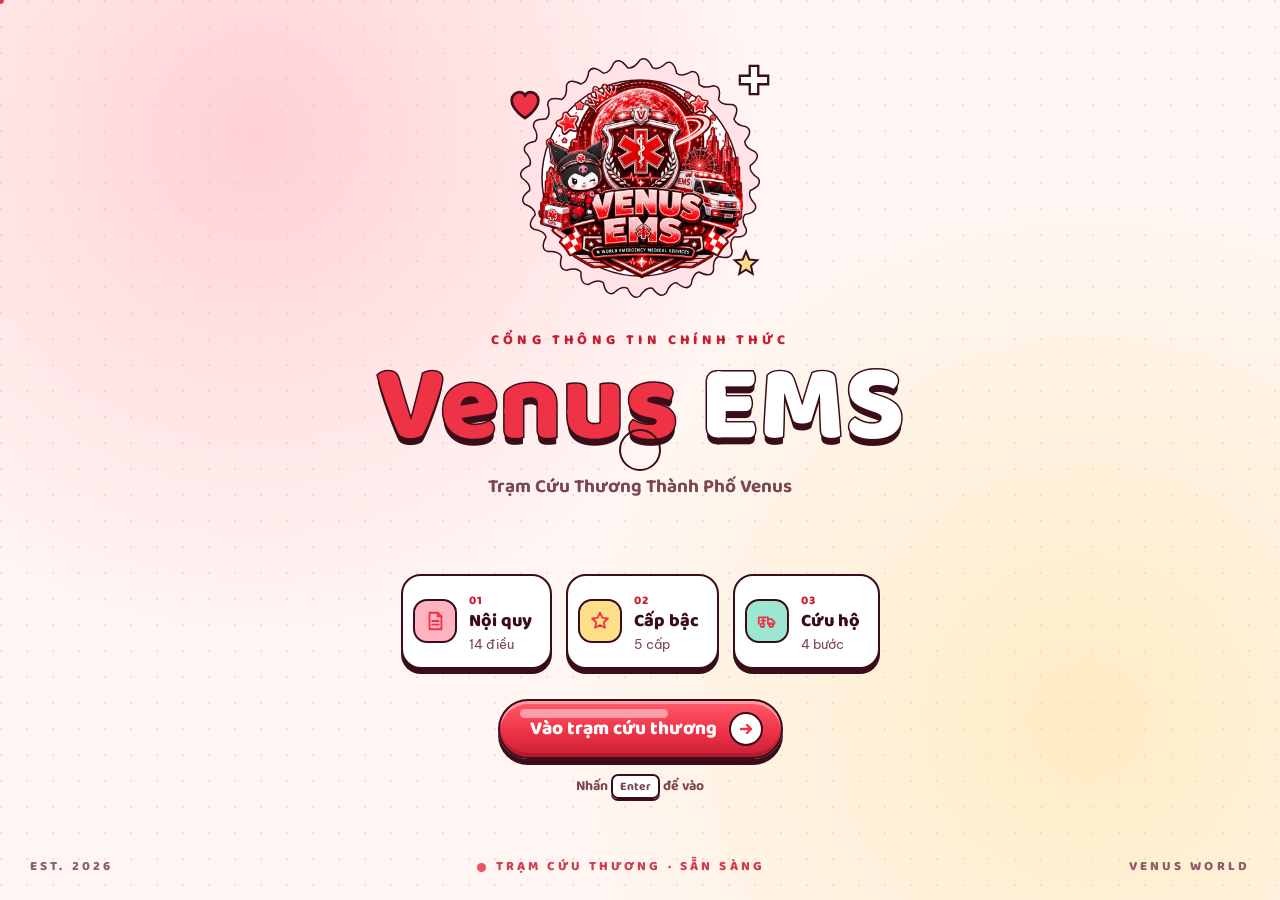
<file: index.html>
<!DOCTYPE html>
<html lang="vi">
<head>
<meta charset="utf-8">
<meta name="viewport" content="width=device-width, initial-scale=1">
<title>Venus EMS — World Emergency Medical Services</title>
<meta name="description" content="Cổng thông tin chính thức của Venus EMS — Trạm Cứu Thương Thành Phố Venus. Giới thiệu, cấp bậc, nội quy, quy trình cứu hộ và tuyển dụng.">
<meta name="theme-color" content="#ef3346">
<link rel="icon" type="image/png" href="favicon.png">
<meta property="og:type" content="website">
<meta property="og:title" content="Venus EMS — World Emergency Medical Services">
<meta property="og:description" content="Cổng thông tin chính thức của Trạm Cứu Thương Thành Phố Venus.">
<meta property="og:image" content="og.png">
<link rel="preconnect" href="https://fonts.googleapis.com">
<link rel="preconnect" href="https://fonts.gstatic.com" crossorigin>
<link href="https://fonts.googleapis.com/css2?family=Baloo+2:wght@500;600;700;800&family=Be+Vietnam+Pro:wght@400;500;600;700&display=swap" rel="stylesheet">
<link rel="stylesheet" href="style.css">
</head>
<body>

<div class="bgfx" id="bgfx"></div>
<div class="cur" id="cur"></div>
<div class="cring" id="cring"><svg viewBox="0 0 16 16" fill="none" stroke="currentColor" stroke-width="2.6" stroke-linecap="round" stroke-linejoin="round"><path d="M3 8h10M9 4l4 4-4 4"/></svg></div>

<!-- ================= CỔNG VÀO ================= -->
<div class="gate" id="gate">
  <div class="g-in">
    <div class="g-badge">
      <svg class="g-scal" id="gScal" viewBox="0 0 500 500"></svg>
      <span class="g-ring"></span><span class="g-ring r2"></span>
      <img src="logo.webp" alt="Venus EMS">
      <span class="g-float f1"><svg viewBox="0 0 24 24" fill="currentColor" stroke="#3b0d18" stroke-width="1.6"><path d="M12 21s-8-4.9-8-10.6C4 7.5 6.2 5.5 8.7 5.5c1.5 0 2.7.8 3.3 1.9.6-1.1 1.8-1.9 3.3-1.9 2.5 0 4.7 2 4.7 4.9C20 16.1 12 21 12 21z"/></svg></span>
      <span class="g-float f2"><svg viewBox="0 0 24 24" fill="currentColor" stroke="#3b0d18" stroke-width="1.6"><path d="M9 2h6v7h7v6h-7v7H9v-7H2V9h7z"/></svg></span>
      <span class="g-float f3"><svg viewBox="0 0 24 24" fill="currentColor" stroke="#3b0d18" stroke-width="1.6"><path d="M12 2l2.6 6.4L21 9l-5 4.4L17.4 20 12 16.6 6.6 20 8 13.4 3 9l6.4-.6z"/></svg></span>
    </div>
    <div class="g-k">Cổng thông tin chính thức</div>
    <h1 class="g-t">Venus <em>EMS</em></h1>
    <div class="g-s">Trạm Cứu Thương Thành Phố Venus</div>
    <svg class="g-ecg" viewBox="0 0 320 40"><path d="M0 20H110L120 20L128 6L138 34L148 2L158 30L164 20H320"/></svg>
    <div class="g-cards" id="gCards"></div>
    <button class="btn g-go" id="gGo" type="button"><span class="lbl">Vào trạm cứu thương</span><span class="ic"><svg viewBox="0 0 16 16" fill="none" stroke="currentColor" stroke-width="2.4" stroke-linecap="round" stroke-linejoin="round"><path d="M3 8h10M9 4l4 4-4 4"/></svg></span></button>
    <div class="g-hint">Nhấn <kbd>Enter</kbd> để vào</div>
  </div>
  <div class="g-foot"><span>Est. 2026</span><span class="c"><i></i>Trạm cứu thương · Sẵn sàng</span><span>Venus World</span></div>
</div>

<!-- ================= NAV ================= -->
<nav class="nav" id="nav">
  <div class="awning" id="awning"></div>
  <div class="nav-in">
    <div class="nside l" id="navL"></div>
    <a class="emblem" data-to="0" data-mag><div class="ring" id="emRing"></div><img src="logo.webp" alt="Venus EMS"></a>
    <div class="nside r" id="navR"></div>
  </div>
  <button class="sbtn" id="sOpen" type="button" data-mag><svg viewBox="0 0 20 20" fill="none" stroke="currentColor" stroke-width="2" stroke-linecap="round"><circle cx="8.5" cy="8.5" r="5.5"/><path d="M12.8 12.8L17 17"/></svg><span>Tra cứu</span><kbd>Ctrl K</kbd></button>
  <button class="mbtn" id="mOpen" type="button" aria-label="Mở menu"><i></i><i></i><i></i></button>
  <div class="prog"><i id="prog"></i></div>
</nav>

<div class="msheet" id="msheet"><div class="card ms-in" id="msList"></div></div>

<!-- ================= DECK ================= -->
<main class="deck" id="deck">

<!-- 01 TRANG CHỦ -->
<section class="slide" data-t="Trang chủ" data-id="trangchu">
  <div class="wrap">
    <div class="hero">
      <div>
        <span class="tag rv"><i><svg viewBox="0 0 16 16" fill="currentColor"><path d="M6 1h4v5h5v4h-5v5H6v-5H1V6h5z"/></svg></i>World Emergency Medical Services</span>
        <h1 class="rv chars" id="heroTitle">Venus<small>EMS</small></h1>
        <p class="lead rv" id="heroLead"></p>
        <div class="chips rv" id="heroChips"></div>
        <div class="cta rv">
          <a class="btn" data-to="tuyendung" data-mag><span class="lbl">Gia nhập EMS</span><span class="ic"><svg viewBox="0 0 16 16" fill="none" stroke="currentColor" stroke-width="2.4" stroke-linecap="round" stroke-linejoin="round"><path d="M3 8h10M9 4l4 4-4 4"/></svg></span></a>
          <a class="btn white" data-to="noiquy" data-mag><span class="lbl">Xem nội quy</span></a>
        </div>
        <div class="status rv"><i></i>Trạm cứu thương <b>đang trực</b> · Cổng thông tin chính thức</div>
      </div>
      <div class="badge rv" id="badge">
        <div class="lay" data-depth="-14"><div class="scal" id="scallop"></div></div>
        <span class="pulse"></span><span class="pulse"></span>
        <div class="lay" data-depth="22"><img class="logo" src="logo.webp" alt="Venus EMS"></div>
        <div class="lay" data-depth="40">
          <div class="float" style="width:46px;height:46px;left:2%;top:10%;animation-delay:-1s"><svg viewBox="0 0 24 24" fill="currentColor" stroke="#3b0d18" stroke-width="1.6"><path d="M12 21s-8-4.9-8-10.6C4 7.5 6.2 5.5 8.7 5.5c1.5 0 2.7.8 3.3 1.9.6-1.1 1.8-1.9 3.3-1.9 2.5 0 4.7 2 4.7 4.9C20 16.1 12 21 12 21z"/></svg></div>
          <div class="float" style="width:40px;height:40px;right:4%;top:6%;color:#fff;animation-delay:-2.5s"><svg viewBox="0 0 24 24" fill="currentColor" stroke="#3b0d18" stroke-width="1.6"><path d="M9 2h6v7h7v6h-7v7H9v-7H2V9h7z"/></svg></div>
          <div class="live">ĐANG TRỰC 24/7</div>
          <div class="sticker"><i><svg viewBox="0 0 24 24" fill="none" stroke="currentColor" stroke-width="2" stroke-linecap="round" stroke-linejoin="round"><path d="M3 15V8h10v7M13 10h4l3 3v2h-7"/><circle cx="7" cy="16.5" r="2"/><circle cx="16.5" cy="16.5" r="2"/></svg></i><div>Trạm Cứu Thương<small>Thành phố Venus</small></div></div>
        </div>
      </div>
    </div>
    <div class="strip" id="strip"></div>
    <div class="ticker rv"><div class="tr" id="ticker"></div></div>
  </div>
</section>

<!-- 02 GIỚI THIỆU -->
<section class="slide" data-t="Giới thiệu" data-id="gioithieu">
  <div class="wmk">ABOUT</div>
  <div class="wrap">
    <div class="phead">
      <div>
        <div class="pnum rv">02</div>
        <h2 class="rv split">Luôn có mặt khi <span class="hl">bạn cần</span></h2>
      </div>
      <div class="side rv"><p class="lead">Ba nhiệm vụ cốt lõi của lực lượng y tế khẩn cấp Venus World.</p><div class="meta"><span class="pill"><b>3</b> nhiệm vụ</span><span class="pill"><b>24/7</b> trực cứu hộ</span></div></div>
    </div>
    <div class="bento" id="bento"></div>
  </div>
</section>

<!-- 03 CẤP BẬC -->
<section class="slide" data-t="Cấp bậc" data-id="capbac">
  <div class="wmk">RANKS</div>
  <div class="wrap">
    <div class="phead">
      <div>
        <div class="pnum rv">03</div>
        <h2 class="rv split">Leo cấp <span class="hl">từng bước</span></h2>
      </div>
      <div class="side rv"><p class="lead">Thăng cấp dựa trên thời gian trực, số ca cứu hộ và đánh giá của Trưởng khoa.</p><div class="meta" id="rkMeta"></div></div>
    </div>
    <div class="rk">
      <div class="card rk-stage rv" id="rkStage"></div>
      <div class="rk-list rv" id="rkList"></div>
    </div>
    <div class="sec">
      <div class="eyebrow rv"><b>3</b>Tiêu chí thăng cấp</div>
      <div class="crit" id="crit"></div>
    </div>
  </div>
</section>

<!-- 04 NỘI QUY -->
<section class="slide" data-t="Nội quy" data-id="noiquy">
  <div class="wmk">RULES</div>
  <div class="wrap">
    <div class="phead">
      <div>
        <div class="pnum rv">04</div>
        <h2 class="rv split">Nội quy <span class="hl">ngành EMS</span></h2>
      </div>
      <div class="side rv"><p class="lead">Mọi nhân viên EMS cần nắm rõ để làm việc an toàn và chuyên nghiệp.</p><div class="meta" id="lawMeta"></div></div>
    </div>
    <div class="lib">
      <aside class="card lib-nav rv" id="libNav"></aside>
      <div class="reader rv" id="reader"></div>
    </div>
  </div>
</section>

<!-- 05 CỨU HỘ -->
<section class="slide" data-t="Cứu hộ" data-id="cuuho">
  <div class="wmk">RESCUE</div>
  <div class="wrap">
    <div class="phead">
      <div>
        <div class="pnum rv">05</div>
        <h2 class="rv split">Quy trình <span class="hl">một ca cứu hộ</span></h2>
      </div>
      <div class="side rv"><p class="lead">Bốn bước cơ bản mỗi khi nhận được cuộc gọi khẩn cấp.</p><div class="meta"><span class="pill"><b>4</b> bước</span><span class="pill"><b>3</b> mức phân loại</span></div></div>
    </div>
    <div class="tl rv" id="tl"></div>
    <div class="sec">
      <div class="eyebrow rv"><b>3</b>Phân loại bệnh nhân</div>
      <div class="triage" id="triage"></div>
    </div>
  </div>
</section>

<!-- 06 TUYỂN DỤNG + FOOTER -->
<section class="slide" data-t="Tuyển dụng" data-id="tuyendung">
  <div class="wmk">JOIN US</div>
  <div class="wrap">
    <div class="card poster rv">
      <div>
        <div class="pnum">06</div>
        <h2 class="rv split">Gia nhập <span class="hl">Venus EMS</span></h2>
        <p class="lead" id="joinText"></p>
        <div class="cta"><a class="btn discord" target="_blank" rel="noopener" data-mag><span class="lbl">Discord Venus EMS</span><span class="ic"><svg viewBox="0 0 16 16" fill="none" stroke="currentColor" stroke-width="2.4" stroke-linecap="round" stroke-linejoin="round"><path d="M5 3h8v8M13 3L3 13"/></svg></span></a></div>
      </div>
      <div class="pic"><img src="logo.webp" alt="">
        <div class="stamp2"><svg viewBox="0 0 100 100"><defs><path id="circ" d="M50 50m-40 0a40 40 0 1 1 80 0a40 40 0 1 1-80 0"/></defs><text><textPath href="#circ">VENUS EMS · TUYỂN DỤNG · VENUS EMS ·</textPath></text></svg>Gia<br>nhập</div>
      </div>
    </div>
    <div class="sec">
      <div class="eyebrow rv"><b>3</b>Lộ trình gia nhập</div>
      <div class="path" id="path"></div>
    </div>
  </div>
  <footer class="foot">
    <div class="scal-top"></div>
    <div class="wrap">
      <div class="fgrid">
        <div class="fbrand"><img src="logo.webp" alt=""><div><h4>Venus EMS</h4><p>Trạm Cứu Thương Thành Phố Venus</p></div></div>
        <div><h5>Điều hướng</h5><div class="flinks" id="flinks"></div></div>
        <div class="fcta"><h5>Cộng đồng</h5><p>Theo dõi Discord để nhận thông báo tuyển dụng.</p><a class="btn white discord" target="_blank" rel="noopener" data-mag><span class="lbl">Discord Venus EMS</span><span class="ic"><svg viewBox="0 0 16 16" fill="none" stroke="currentColor" stroke-width="2.4" stroke-linecap="round" stroke-linejoin="round"><path d="M5 3h8v8M13 3L3 13"/></svg></span></a></div>
      </div>
    </div>
    <div class="fbig" aria-hidden="true"><span>Venus EMS</span><span>Venus EMS</span><span>Venus EMS</span><span>Venus EMS</span></div>
    <div class="wrap"><div class="fbot"><span>© 2026 Venus EMS · Venus World</span><span>Nhanh chóng · Tận tâm · An toàn</span></div></div>
  </footer>
</section>

</main>

<!-- ================= ĐIỀU KHIỂN DECK ================= -->
<div class="dots" id="dots"></div>
<div class="deckbar">
  <div class="cnt" id="dCnt"></div>
  <div class="hint" id="dHint"><span>Cuộn để sang mục tiếp theo</span><i class="mouse"><b></b></i></div>
</div>

<div class="wipe" id="wipe"><i></i><i></i><i></i><div class="stamp"><img src="logo.webp" alt=""><span id="wipeTxt"></span><small id="wipeNo"></small></div></div>

<!-- ================= TRA CỨU ================= -->
<div class="sov" id="sov">
  <div class="card sbox">
    <div class="sin"><svg viewBox="0 0 20 20" fill="none" stroke="currentColor" stroke-width="2" stroke-linecap="round"><circle cx="8.5" cy="8.5" r="5.5"/><path d="M12.8 12.8L17 17"/></svg><input id="sQ" type="text" placeholder="Nhập từ khoá: on duty, đồng phục, sa thải…" autocomplete="off"><kbd id="sClose">Esc</kbd></div>
    <div class="smeta" id="sMeta">Gõ không dấu cũng tìm được.</div>
    <div class="sres" id="sRes"></div>
  </div>
</div>

<script src="data.js"></script>
<script src="main.js"></script>
</body>
</html>
</file>
<file: style.css>
:root{
  --cream:#fff6f3; --paper:#ffffff; --blush:#ffe3e6; --pink:#ffb3c1; --rose:#ff7a93;
  --red:#ef3346; --red2:#c81e33; --wine:#8a1023; --ink:#3b0d18; --ink2:#7a4652;
  --mint:#9be7d3; --butter:#ffe08a; --amber:#f2a516; --green:#2fbf8f;
  --round:'Baloo 2',system-ui,sans-serif; --sans:'Be Vietnam Pro',system-ui,sans-serif;
  --line:2.5px solid var(--ink);
  --ease:cubic-bezier(.2,.9,.2,1); --spring:cubic-bezier(.3,1.6,.5,1); --io:cubic-bezier(.77,0,.18,1);
  --nav:112px;
}
*{box-sizing:border-box;margin:0;padding:0}
html,body{height:100%;overflow:hidden;background:var(--cream)}
body{font-family:var(--sans);color:var(--ink);line-height:1.6;-webkit-font-smoothing:antialiased;
  background-image:radial-gradient(circle at 1px 1px,rgba(239,51,70,.13) 1.4px,transparent 1.6px);background-size:26px 26px}
a{color:inherit;text-decoration:none;cursor:pointer}
button{font:inherit;color:inherit;background:none;border:0;cursor:pointer}
kbd{font-family:var(--round);font-weight:700;font-size:12px;padding:1px 7px;border-radius:7px;border:2px solid var(--ink);background:#fff;box-shadow:0 2px 0 var(--ink)}
::selection{background:var(--red);color:#fff}
.wrap{max-width:1200px;margin:0 auto;padding:0 32px}
svg{display:block}

/* ================= HỆ THỐNG CHUNG ================= */
.card{position:relative;background:var(--paper);border:var(--line);border-radius:28px;box-shadow:0 7px 0 var(--ink)}
.tag{display:inline-flex;align-items:center;gap:8px;font-family:var(--round);font-weight:700;font-size:15px;color:var(--red2);background:var(--paper);border:var(--line);border-radius:999px;padding:4px 16px 4px 6px;box-shadow:0 3px 0 var(--ink)}
.tag i{display:grid;place-items:center;width:28px;height:28px;border-radius:50%;background:var(--red);color:#fff;animation:tagPulse 2.4s ease-in-out infinite}
.tag i svg{width:15px;height:15px}
@keyframes tagPulse{0%,100%{box-shadow:0 0 0 0 rgba(239,51,70,.5)}50%{box-shadow:0 0 0 7px rgba(239,51,70,0)}}
h1,h2,h3,h4{font-family:var(--round);line-height:1.02;color:var(--ink)}
h2{font-weight:800;font-size:clamp(42px,5.2vw,70px);letter-spacing:-.01em}
.hl{color:var(--red);position:relative;white-space:nowrap;display:inline-block}
.hl::after{content:"";position:absolute;left:-2%;right:-2%;bottom:6%;height:30%;background:var(--pink);opacity:.55;z-index:-1;border-radius:20px;transform:scaleX(0) rotate(-1.5deg);transform-origin:left;transition:transform .9s var(--ease) calc(var(--d,0s) + .45s)}
.in .hl::after{transform:scaleX(1) rotate(-1.5deg)}
.lead{font-size:17px;color:var(--ink2);max-width:520px}
.eyebrow{display:flex;align-items:center;gap:14px;font-family:var(--round);font-weight:800;font-size:14px;letter-spacing:.18em;text-transform:uppercase;color:var(--red2)}
.eyebrow::after{content:"";flex:1;height:2.5px;background:repeating-linear-gradient(90deg,var(--ink) 0 8px,transparent 8px 14px);opacity:.35}
.eyebrow b{display:grid;place-items:center;min-width:34px;height:26px;padding:0 8px;border-radius:999px;background:var(--ink);color:#fff;font-size:13px;letter-spacing:.04em}
.sec{margin-top:64px}
.sec>.eyebrow{margin-bottom:26px}
.pill{display:inline-flex;align-items:center;gap:6px;font-family:var(--round);font-weight:700;font-size:14px;padding:4px 14px;border-radius:999px;border:2px solid var(--ink);background:var(--paper)}
.pill b{color:var(--red)}
.chips{display:flex;flex-wrap:wrap;gap:10px}
.chip{font-family:var(--round);font-weight:700;font-size:16px;padding:7px 18px;border-radius:999px;border:var(--line);box-shadow:0 3px 0 var(--ink);transition:transform .35s var(--spring)}
.chip:hover{transform:translateY(-4px) rotate(-3deg)}
.chip:nth-child(3n+1){background:var(--butter)}.chip:nth-child(3n+2){background:var(--mint)}.chip:nth-child(3n){background:var(--pink)}
@keyframes spin{to{transform:rotate(360deg)}}
@keyframes bob{50%{transform:translateY(-12px) rotate(-1.5deg)}}
@keyframes tick{to{transform:translateX(-50%)}}

/* Tiêu đề mục */
.phead{position:relative;display:grid;grid-template-columns:1.25fr .75fr;gap:40px;align-items:end;margin-bottom:50px}
.pnum{font-family:var(--round);font-weight:800;font-size:64px;line-height:.8;color:transparent;-webkit-text-stroke:2.5px var(--red);display:inline-block}
.phead h2{margin-top:10px}
.phead .side{padding-bottom:10px}
.phead .meta{display:flex;gap:10px;margin-top:20px;flex-wrap:wrap}
.wmk{position:absolute;right:-20px;top:20px;font-family:var(--round);font-weight:800;font-size:clamp(130px,17vw,250px);line-height:.8;white-space:nowrap;color:transparent;-webkit-text-stroke:3px var(--red);opacity:.08;pointer-events:none;letter-spacing:-.02em;will-change:transform}

/* ================= NỀN / CON TRỎ ================= */
.bgfx{position:fixed;inset:0;z-index:0;pointer-events:none;overflow:hidden}
.bgfx i{position:absolute;color:var(--red);opacity:.12;will-change:transform}
.bgfx i svg{width:100%;height:100%;animation:drift var(--t,14s) ease-in-out infinite alternate}
@keyframes drift{from{transform:translateY(-14px) rotate(-12deg)}to{transform:translateY(14px) rotate(12deg)}}
.cur,.cring{position:fixed;left:0;top:0;pointer-events:none;z-index:600;border-radius:50%;opacity:0;transition:opacity .3s}
.cur{width:8px;height:8px;margin:-4px 0 0 -4px;background:var(--red)}
.cring{width:42px;height:42px;margin:-21px 0 0 -21px;border:2px solid var(--ink);display:grid;place-items:center;
  transition:opacity .3s,width .35s var(--spring),height .35s var(--spring),margin .35s var(--spring),background .3s}
.cring svg{width:14px;height:14px;color:#fff;opacity:0;transform:scale(.4);transition:.3s var(--spring)}
.cring.hov{width:72px;height:72px;margin:-36px 0 0 -36px;background:rgba(239,51,70,.92)}
.cring.hov svg{opacity:1;transform:none}
.cring.down{width:30px;height:30px;margin:-15px 0 0 -15px}
body.has-cur .cur,body.has-cur .cring{opacity:1}
body.has-cur,body.has-cur a,body.has-cur button,body.has-cur input{cursor:none}

/* ================= CỔNG VÀO ================= */
.gate{position:fixed;inset:0;z-index:450;display:grid;place-items:center;overflow:hidden auto;background:var(--cream);
  background-image:radial-gradient(circle at 20% 15%,rgba(255,179,193,.55),transparent 40%),radial-gradient(circle at 85% 80%,rgba(255,224,138,.45),transparent 40%),radial-gradient(circle at 1px 1px,rgba(239,51,70,.15) 1.4px,transparent 1.6px);
  background-size:auto,auto,26px 26px;clip-path:inset(0 0 0 0);transition:clip-path 1.1s var(--io)}
.gate.out{clip-path:inset(0 0 100% 0);pointer-events:none}
.g-in{display:flex;flex-direction:column;align-items:center;text-align:center;padding:40px 20px 90px;transition:transform 1.1s var(--io),opacity .7s}
.gate.out .g-in{transform:translateY(-140px);opacity:0}
.g-in>*{opacity:0;transform:translateY(24px);animation:gIn .9s var(--spring) forwards}
.g-in>:nth-child(2){animation-delay:.15s}.g-in>:nth-child(3){animation-delay:.22s}.g-in>:nth-child(4){animation-delay:.29s}.g-in>:nth-child(5){animation-delay:.36s}
.g-in>:nth-child(6){animation-delay:.43s}.g-in>:nth-child(7){animation-delay:.5s}.g-in>:nth-child(8){animation-delay:.57s}
@keyframes gIn{to{opacity:1;transform:none}}
.g-badge{position:relative;width:250px;height:250px;animation-name:gBadge!important;animation-duration:1.2s!important}
@keyframes gBadge{from{opacity:0;transform:scale(.4) rotate(-40deg)}to{opacity:1;transform:none}}
.g-scal{position:absolute;inset:0;width:100%;height:100%;animation:spin 40s linear infinite}
.g-badge img{position:absolute;inset:9%;width:82%;height:82%;object-fit:contain;animation:lub 1.3s ease-in-out infinite}
@keyframes lub{0%,100%{transform:scale(1)}14%{transform:scale(1.07)}28%{transform:scale(.98)}42%{transform:scale(1.04)}60%{transform:scale(1)}}
.g-ring{position:absolute;inset:4%;border-radius:50%;border:3px solid var(--red);opacity:0;animation:ping 2.6s ease-out infinite}
.g-ring.r2{animation-delay:1.3s}
@keyframes ping{0%{transform:scale(.85);opacity:.6}100%{transform:scale(1.25);opacity:0}}
.g-float{position:absolute;color:var(--red);animation:bob 4s ease-in-out infinite}
.g-float svg{width:100%;height:100%}
.g-float.f1{left:-10px;top:30px;width:40px;height:40px}
.g-float.f2{right:-6px;top:10px;width:34px;height:34px;color:#fff;animation-delay:-1.4s}
.g-float.f3{right:4px;bottom:24px;width:30px;height:30px;color:var(--butter);animation-delay:-2.2s}
.g-k{margin-top:26px;font-family:var(--round);font-weight:800;font-size:14px;letter-spacing:.3em;text-transform:uppercase;color:var(--red2)}
.g-t{margin-top:6px;font-weight:800;font-size:clamp(64px,9vw,108px);line-height:.95;color:var(--red);-webkit-text-stroke:3px var(--ink);paint-order:stroke fill;text-shadow:0 7px 0 var(--ink)}
.g-t em{font-style:normal;color:#fff}
.g-s{margin-top:12px;font-family:var(--round);font-weight:700;font-size:19px;color:var(--ink2)}
.g-ecg{width:320px;height:40px;margin-top:10px}
.g-ecg path{fill:none;stroke:var(--red);stroke-width:3;stroke-linecap:round;stroke-linejoin:round;stroke-dasharray:520;stroke-dashoffset:520;animation:beatS 1.6s linear infinite}
@keyframes beatS{to{stroke-dashoffset:-520}}
.g-cards{display:flex;gap:14px;margin-top:22px;flex-wrap:wrap;justify-content:center}
.g-card{display:flex;align-items:center;gap:12px;padding:10px 18px 10px 10px;background:var(--paper);border:var(--line);border-radius:20px;box-shadow:0 5px 0 var(--ink);text-align:left;transition:transform .35s var(--spring),box-shadow .2s}
.g-card:hover{transform:translateY(-5px) rotate(-1.5deg);box-shadow:0 9px 0 var(--ink)}
.g-card .gi{display:grid;place-items:center;width:44px;height:44px;border-radius:14px;border:2px solid var(--ink);color:var(--red);transition:transform .5s var(--spring)}
.g-card:hover .gi{transform:rotate(-12deg) scale(1.08)}
.g-card:nth-child(1) .gi{background:var(--pink)}.g-card:nth-child(2) .gi{background:var(--butter)}.g-card:nth-child(3) .gi{background:var(--mint)}
.g-card .gi svg{width:22px;height:22px}
.g-card b{display:block;font-family:var(--round);font-weight:800;font-size:18px;line-height:1.1}
.g-card small{font-size:13px;color:var(--ink2)}
.g-card em{font-style:normal;font-family:var(--round);font-weight:800;font-size:12px;color:var(--red2);letter-spacing:.14em}
.g-go{margin-top:30px}
.g-hint{margin-top:16px;font-family:var(--round);font-weight:700;font-size:14px;color:var(--ink2)}
.g-foot{position:absolute;left:0;right:0;bottom:22px;display:flex;justify-content:space-between;align-items:center;padding:0 30px;font-family:var(--round);font-weight:800;font-size:13px;letter-spacing:.24em;text-transform:uppercase;color:var(--ink2);opacity:.85}
.g-foot .c{display:flex;align-items:center;gap:10px;color:var(--red2)}
.g-foot .c i{width:9px;height:9px;border-radius:50%;background:var(--red);animation:livePing 1.4s infinite}
@keyframes livePing{0%{box-shadow:0 0 0 0 rgba(239,51,70,.8)}100%{box-shadow:0 0 0 9px rgba(239,51,70,0)}}

/* ================= NAV ================= */
.nav{position:fixed;left:0;right:0;top:0;z-index:100;height:var(--nav);pointer-events:none}
.nav>*{pointer-events:auto}
.awning{position:absolute;left:0;right:0;top:0;height:42px;background-repeat:repeat-x;background-size:56px 42px;filter:drop-shadow(0 4px 0 rgba(59,13,24,.9));transform-origin:top;transform:scaleY(0);transition:transform 1s var(--spring)}
body.ready .awning{transform:none}
.awning::before{content:"";position:absolute;left:0;right:0;top:0;height:8px;background:var(--ink)}
.nav-in{position:relative;max-width:1200px;margin:0 auto;padding:0 32px;display:grid;grid-template-columns:1fr auto 1fr;align-items:start;height:100%}
.nside{display:flex;gap:12px;padding-top:58px}
.nside.l{justify-content:flex-end;padding-right:22px}
.nside.r{justify-content:flex-start;padding-left:22px}
.hang{position:relative;display:block;transform-origin:50% -20px;opacity:0;translate:0 -50px;transition:opacity .5s,translate 1s var(--spring);transition-delay:calc(.2s + var(--i,0)*.07s)}
body.ready .hang{opacity:1;translate:0 0}
.hang::before,.hang::after{content:"";position:absolute;top:-20px;width:2.5px;height:24px;background:var(--ink);transition:height .4s var(--spring)}
.hang::before{left:24%;transform:rotate(7deg)}
.hang::after{right:24%;transform:rotate(-7deg)}
.hang span{position:relative;display:block;font-family:var(--round);font-weight:800;font-size:15px;line-height:1;color:var(--ink);padding:14px 15px 9px;background:var(--paper);border:var(--line);border-radius:12px;box-shadow:0 4px 0 var(--ink);white-space:nowrap;overflow:hidden;transition:color .3s,transform .45s var(--spring)}
.hang span::before,.hang span::after{content:"";position:absolute;top:4px;width:6px;height:6px;border-radius:50%;background:var(--cream);border:2px solid var(--ink);z-index:2}
.hang span::before{left:calc(24% - 5px)}
.hang span::after{right:calc(24% - 5px)}
.hang span b{position:absolute;inset:0;background:var(--blush);transform:translateY(101%);transition:transform .45s var(--ease)}
.hang span em{position:relative;z-index:1;font-style:normal;display:block}
.hang:hover span b{transform:none}
.hang.on span b{transform:none;background:var(--red)}
.hang.on span{color:#fff;transform:translateY(7px)}
.hang.on::before,.hang.on::after{height:31px}
.hang.on span::before,.hang.on span::after{background:#ffb3c1}
.hang:nth-child(odd){rotate:-3deg}
.hang:nth-child(even){rotate:2.5deg}
.hang:hover,.hang.on{animation:swing 1s ease-in-out}
@keyframes swing{0%{transform:rotate(0)}20%{transform:rotate(7deg)}45%{transform:rotate(-5deg)}70%{transform:rotate(2.5deg)}100%{transform:rotate(0)}}
.emblem{position:relative;display:block;width:104px;height:104px;margin-top:4px;z-index:2;transform:translate(var(--mx,0px),var(--my,0px));transition:transform .4s var(--ease);opacity:0;scale:.4}
body.ready .emblem{opacity:1;scale:1;transition:transform .4s var(--ease),opacity .5s .3s,scale .9s var(--spring) .3s}
.emblem .ring{position:absolute;inset:0;transition:transform 1.2s var(--ease)}
.emblem:hover .ring{transform:rotate(180deg)}
.emblem .ring svg{width:100%;height:100%}
.emblem img{position:absolute;inset:11%;width:78%;height:78%;object-fit:contain;transition:transform .5s var(--spring)}
.emblem:hover img{transform:rotate(-8deg) scale(1.08)}
.sbtn{position:absolute;right:24px;top:58px;display:flex;align-items:center;gap:10px;height:42px;padding:0 10px 0 14px;background:var(--paper);border:var(--line);border-radius:999px;box-shadow:0 4px 0 var(--ink);font-family:var(--round);font-weight:800;font-size:15px;transform:translate(var(--mx,0px),var(--my,0px));transition:transform .4s var(--ease),background .3s}
.sbtn:hover{background:var(--blush)}
.sbtn svg{width:18px;height:18px;color:var(--red)}
.sbtn kbd{box-shadow:none;font-size:11px}
.mbtn{display:none;position:absolute;left:16px;top:58px;width:44px;height:42px;border-radius:14px;background:var(--paper);border:var(--line);box-shadow:0 4px 0 var(--ink);flex-direction:column;justify-content:center;align-items:center;gap:4px}
.mbtn i{width:18px;height:2.5px;border-radius:2px;background:var(--ink);transition:.3s}
.mbtn.on i:nth-child(1){transform:translateY(6.5px) rotate(45deg)}.mbtn.on i:nth-child(2){opacity:0}.mbtn.on i:nth-child(3){transform:translateY(-6.5px) rotate(-45deg)}
.prog{position:absolute;left:0;right:0;bottom:-2px;height:4px}
.prog i{display:block;height:100%;width:100%;transform-origin:left;transform:scaleX(0);background:linear-gradient(90deg,var(--rose),var(--red));border-radius:0 4px 4px 0;transition:transform .5s var(--ease)}
.msheet{position:fixed;left:16px;right:16px;top:calc(var(--nav) - 6px);z-index:99;opacity:0;transform:translateY(-14px) scale(.97);pointer-events:none;transition:opacity .3s,transform .4s var(--spring)}
.msheet.open{opacity:1;transform:none;pointer-events:auto}
.ms-in{padding:10px;display:grid;gap:4px}
.ms-in a{display:flex;align-items:center;gap:14px;padding:10px 12px;border-radius:16px;font-family:var(--round);font-weight:800;font-size:18px}
.ms-in a b{display:grid;place-items:center;width:34px;height:34px;border-radius:10px;border:2px solid var(--ink);background:var(--blush);font-size:14px}
.ms-in a.on{background:var(--red);color:#fff}
.ms-in a.on b{background:#fff;color:var(--red)}

/* ================= DECK ================= */
.deck{position:fixed;left:0;right:0;top:var(--nav);bottom:0;z-index:1;-webkit-mask-image:linear-gradient(transparent 0,#000 30px);mask-image:linear-gradient(transparent 0,#000 30px)}
.slide{position:absolute;inset:0;overflow-x:hidden;overflow-y:auto;overscroll-behavior:contain;visibility:hidden;padding:34px 0 140px;scrollbar-width:thin;scrollbar-color:var(--pink) transparent}
.slide::-webkit-scrollbar{width:8px}
.slide::-webkit-scrollbar-thumb{background:var(--pink);border-radius:8px}
.slide.on{visibility:visible}
.slide:last-child{padding-bottom:0}
.dots{position:fixed;right:20px;top:50%;transform:translateY(-50%);z-index:90;display:flex;flex-direction:column;gap:6px;opacity:0;transition:opacity .6s .6s}
body.ready .dots{opacity:1}
.dots a{position:relative;display:flex;align-items:center;justify-content:flex-end;gap:8px;height:24px;font-family:var(--round);font-weight:800;font-size:12px;color:var(--ink2)}
.dots a i{display:block;width:12px;height:8px;border-radius:99px;background:var(--paper);border:2px solid var(--ink);transition:width .45s var(--spring),background .3s}
.dots a b{opacity:.6;transition:opacity .3s}
.dots a span{position:absolute;right:56px;padding:3px 12px;border-radius:999px;background:var(--ink);color:#fff;font-size:13px;white-space:nowrap;opacity:0;transform:translateX(10px);transition:.3s var(--ease);pointer-events:none}
.dots a:hover span{opacity:1;transform:none}
.dots a:hover i{width:20px}
.dots a.on i{width:30px;background:var(--red)}
.dots a.on b{opacity:1;color:var(--red)}
.deckbar{position:fixed;left:0;right:0;bottom:0;z-index:90;display:flex;justify-content:space-between;align-items:flex-end;padding:0 26px 18px;pointer-events:none;opacity:0;transition:opacity .6s .6s}
body.ready .deckbar{opacity:1}
.cnt{font-family:var(--round);font-weight:800;color:var(--ink2);font-size:18px;display:flex;align-items:baseline;gap:6px}
.cnt b{font-size:46px;line-height:.8;color:var(--red);-webkit-text-stroke:2px var(--ink);paint-order:stroke fill;text-shadow:0 4px 0 var(--ink);display:inline-block;min-width:58px}
.cnt b.flip{animation:flip .6s var(--spring)}
@keyframes flip{from{transform:translateY(60%) rotate(-10deg);opacity:0}to{transform:none;opacity:1}}
.hint{display:flex;align-items:center;gap:12px;padding:6px 8px 6px 16px;border-radius:999px;background:var(--paper);border:2px solid var(--ink);box-shadow:0 3px 0 var(--ink);font-family:var(--round);font-weight:700;font-size:13px;color:var(--ink2);transition:opacity .4s}
.hint.off{opacity:0}
.mouse{position:relative;width:18px;height:26px;border-radius:10px;border:2px solid var(--ink)}
.mouse b{position:absolute;left:50%;top:5px;width:3px;height:6px;margin-left:-1.5px;border-radius:2px;background:var(--red);animation:wheel 1.4s ease-in-out infinite}
@keyframes wheel{0%{transform:none;opacity:1}70%{transform:translateY(8px);opacity:0}100%{opacity:0}}

/* Chuyển mục */
.wipe{position:fixed;inset:0;z-index:300;pointer-events:none;display:grid}
.wipe>i{grid-area:1/1;transform:scaleX(0)}
.wipe>i:nth-child(1){background:var(--ink)}
.wipe>i:nth-child(2){background:var(--pink)}
.wipe>i:nth-child(3){background:var(--red);background-image:radial-gradient(circle at 1px 1px,rgba(255,255,255,.22) 1.6px,transparent 1.8px);background-size:26px 26px}
.wipe.run{pointer-events:auto}
.wipe.run>i{animation:wipe 1s var(--io) both}
.wipe.run>i:nth-child(2){animation-delay:.06s}
.wipe.run>i:nth-child(3){animation-delay:.12s}
.wipe.up>i{animation-name:wipeU}
@keyframes wipe{0%{transform:scaleY(0);transform-origin:bottom}45%{transform:scaleY(1);transform-origin:bottom}55%{transform:scaleY(1);transform-origin:top}100%{transform:scaleY(0);transform-origin:top}}
@keyframes wipeU{0%{transform:scaleY(0);transform-origin:top}45%{transform:scaleY(1);transform-origin:top}55%{transform:scaleY(1);transform-origin:bottom}100%{transform:scaleY(0);transform-origin:bottom}}
.wipe .stamp{grid-area:1/1;place-self:center;display:grid;justify-items:center;gap:6px;opacity:0;z-index:2}
.wipe .stamp img{width:110px;height:110px;object-fit:contain;filter:drop-shadow(0 6px 0 rgba(59,13,24,.5))}
.wipe .stamp span{font-family:var(--round);font-weight:800;font-size:32px;color:#fff;-webkit-text-stroke:2px var(--ink);paint-order:stroke fill;text-shadow:0 4px 0 var(--ink)}
.wipe .stamp small{font-family:var(--round);font-weight:800;font-size:14px;letter-spacing:.3em;color:#fff}
.wipe.run .stamp{animation:stamp 1.1s var(--spring) both}
@keyframes stamp{0%,30%{opacity:0;transform:scale(.4) rotate(-18deg)}46%,58%{opacity:1;transform:none}74%,100%{opacity:0;transform:scale(1.15) translateY(-20px)}}

/* ================= XUẤT HIỆN ================= */
.rv{opacity:0;transform:translateY(38px) scale(.96);transition:opacity .8s var(--ease) var(--d,0s),transform 1.1s var(--spring) var(--d,0s)}
.rv.in{opacity:1;transform:none}
.rv.done{transition:opacity .3s,transform .35s var(--ease),box-shadow .35s,background .35s,color .35s}
.split.rv,.chars.rv,.tl.rv{opacity:1;transform:none}
.w{display:inline-block;overflow:hidden;vertical-align:top;padding:0 .02em .1em;margin-bottom:-.1em}
.w>i{display:inline-block;font-style:normal;transform:translateY(115%) rotate(6deg);transform-origin:left bottom;transition:transform 1s var(--ease);transition-delay:calc(var(--d,0s) + var(--k)*.06s)}
.split.in .w>i{transform:none}
.tilt{transform-style:preserve-3d}
.glare{position:absolute;inset:0;border-radius:inherit;pointer-events:none;opacity:0;transition:opacity .35s;
  background:radial-gradient(circle at var(--gx,50%) var(--gy,50%),rgba(255,255,255,.95),rgba(255,227,230,.35) 25%,transparent 55%);mix-blend-mode:soft-light;z-index:3}
.tilt:hover .glare{opacity:1}
.flash{animation:flashHL 1.8s var(--ease)}
@keyframes flashHL{0%,40%{box-shadow:0 0 0 6px var(--butter),0 7px 0 var(--ink)}100%{box-shadow:0 7px 0 var(--ink)}}

/* ================= NÚT ================= */
.btn{--ty:0px;position:relative;overflow:hidden;display:inline-flex;align-items:center;gap:12px;height:60px;padding:0 30px;border-radius:999px;font-family:var(--round);font-weight:800;font-size:19px;color:#fff;cursor:pointer;
  background:linear-gradient(180deg,#ff5b6c 0%,var(--red) 55%,var(--red2) 100%);border:var(--line);box-shadow:inset 0 3px 0 rgba(255,255,255,.4),inset 0 -4px 0 rgba(120,0,20,.25),0 6px 0 var(--ink);
  transform:translate(var(--mx,0px),calc(var(--my,0px) + var(--ty)));transition:transform .3s var(--ease),box-shadow .15s}
.btn::before{content:"";position:absolute;left:20px;right:40%;top:8px;height:9px;border-radius:99px;background:rgba(255,255,255,.45)}
.btn::after{content:"";position:absolute;top:-20%;bottom:-20%;width:40px;left:-60px;background:rgba(255,255,255,.55);transform:skewX(-20deg);transition:left .7s var(--ease)}
.btn:hover::after{left:calc(100% + 30px)}
.btn:hover{--ty:-2px;box-shadow:inset 0 3px 0 rgba(255,255,255,.4),inset 0 -4px 0 rgba(120,0,20,.25),0 8px 0 var(--ink)}
.btn:active{--ty:5px;box-shadow:inset 0 3px 0 rgba(255,255,255,.4),inset 0 -4px 0 rgba(120,0,20,.25),0 1px 0 var(--ink);transition:transform .08s,box-shadow .08s}
.btn .lbl{position:relative;z-index:1}
.btn .ic{position:relative;z-index:1;display:grid;place-items:center;width:34px;height:34px;border-radius:50%;background:#fff;color:var(--red);border:2px solid var(--ink);margin-right:-12px;overflow:hidden}
.btn .ic svg{width:16px;height:16px}
.btn:hover .ic svg{animation:arrow .6s var(--ease)}
@keyframes arrow{0%{transform:none}49%{transform:translateX(26px)}50%{transform:translateX(-26px)}100%{transform:none}}
.btn.white{color:var(--ink);background:linear-gradient(180deg,#fff,#fff 55%,#ffe9ec);box-shadow:inset 0 -4px 0 rgba(239,51,70,.12),0 6px 0 var(--ink)}
.btn.white::before{background:transparent}
.btn.white::after{background:rgba(239,51,70,.14)}
.btn.white:hover{box-shadow:inset 0 -4px 0 rgba(239,51,70,.12),0 8px 0 var(--ink)}
.btn.sm{height:46px;padding:0 20px;font-size:16px}
.rip{position:absolute;border-radius:50%;background:rgba(255,255,255,.55);transform:scale(0);animation:rip .7s ease-out forwards;pointer-events:none}
.btn.white .rip{background:rgba(239,51,70,.25)}
@keyframes rip{to{transform:scale(4);opacity:0}}
.arrow{flex-shrink:0;display:grid;place-items:center;width:42px;height:42px;border-radius:50%;border:var(--line);background:var(--paper);color:var(--ink);box-shadow:0 3px 0 var(--ink);transition:transform .5s var(--spring),background .3s}
.arrow svg{width:17px;height:17px}

/* ================= 01 TRANG CHỦ ================= */
.hero{display:grid;grid-template-columns:1.05fr .95fr;gap:30px;align-items:center}
.hero h1{font-weight:800;font-size:clamp(70px,8.4vw,124px);line-height:.86;margin-top:20px;color:var(--red);-webkit-text-stroke:3px var(--ink);paint-order:stroke fill;text-shadow:0 7px 0 var(--ink)}
.hero h1 small{display:block;color:#fff;-webkit-text-stroke:3px var(--ink);font-size:.62em;margin-top:8px}
.ch{display:inline-block;opacity:0;transform:translateY(70%) rotate(-14deg) scale(.6);transition:opacity .5s,transform .9s var(--spring);transition-delay:calc(var(--d,0s) + var(--k)*.06s)}
h1.in .ch{opacity:1;transform:none}
h1.in .ch:hover{animation:jelly .6s}
@keyframes jelly{30%{transform:scale(1.18,.82)}50%{transform:scale(.88,1.12) translateY(-8px)}70%{transform:scale(1.05,.95)}100%{transform:none}}
.hero .lead{margin-top:24px;font-size:18px}
.hero .chips{margin-top:22px}
.cta{display:flex;gap:16px;flex-wrap:wrap;margin-top:30px}
.status{display:flex;align-items:center;gap:10px;margin-top:26px;font-family:var(--round);font-weight:700;font-size:14px;color:var(--ink2)}
.status i{width:9px;height:9px;border-radius:50%;background:var(--green);animation:livePingG 1.4s infinite}
@keyframes livePingG{0%{box-shadow:0 0 0 0 rgba(47,191,143,.8)}100%{box-shadow:0 0 0 9px rgba(47,191,143,0)}}
.status b{color:var(--green)}
.badge{position:relative;justify-self:center;width:min(450px,100%);aspect-ratio:1}
.badge .lay{position:absolute;inset:0;will-change:transform}
.badge .scal{position:absolute;inset:0;animation:spin 60s linear infinite}
.badge .scal svg{width:100%;height:100%}
.badge .logo{position:absolute;inset:8%;width:84%;height:84%;object-fit:contain;animation:bob 4s ease-in-out infinite;filter:drop-shadow(0 14px 0 rgba(59,13,24,.18))}
.badge .pulse{position:absolute;inset:6%;border-radius:50%;border:3px solid var(--red);opacity:0;animation:ping 3.2s ease-out infinite}
.badge .pulse:nth-of-type(2){animation-delay:1.6s}
.badge .sticker{position:absolute;left:-2%;bottom:6%;display:flex;align-items:center;gap:10px;padding:10px 18px 10px 10px;background:var(--paper);border:var(--line);border-radius:999px;box-shadow:0 5px 0 var(--ink);transform:rotate(-6deg);font-family:var(--round);font-weight:800;font-size:17px;line-height:1.1}
.badge .sticker i{display:grid;place-items:center;width:40px;height:40px;border-radius:50%;background:var(--red);color:#fff;border:2px solid var(--ink)}
.badge .sticker i svg{width:20px;height:20px}
.badge .sticker small{display:block;font-size:12.5px;font-weight:600;color:var(--ink2)}
.badge .live{position:absolute;right:0;top:44%;display:flex;align-items:center;gap:8px;padding:6px 14px;background:var(--ink);color:#fff;border-radius:999px;font-family:var(--round);font-weight:800;font-size:14px;letter-spacing:.08em;transform:rotate(5deg)}
.badge .live::before{content:"";width:9px;height:9px;border-radius:50%;background:var(--red);animation:livePing 1.4s infinite}
.float{position:absolute;color:var(--red);animation:bob 5s ease-in-out infinite}
.float svg{width:100%;height:100%}
.strip{display:grid;grid-template-columns:repeat(5,1fr);margin-top:30px;border:var(--line);border-radius:26px;background:var(--paper);box-shadow:0 7px 0 var(--ink);overflow:hidden}
.strip a{position:relative;display:flex;flex-direction:column;gap:4px;padding:20px 22px 22px;border-left:2px dashed #f3c7cf;isolation:isolate;overflow:hidden}
.strip a:first-child{border-left:0}
.strip a::before{content:"";position:absolute;inset:0;background:var(--red);transform:translateY(101%);transition:transform .5s var(--ease);z-index:-1}
.strip a:hover::before{transform:none}
.strip a:hover,.strip a:hover small,.strip a:hover em{color:#fff}
.strip em{font-style:normal;font-family:var(--round);font-weight:800;font-size:12.5px;letter-spacing:.16em;color:var(--red2);transition:color .3s}
.strip b{font-family:var(--round);font-weight:800;font-size:21px;line-height:1.1}
.strip small{font-size:13.5px;color:var(--ink2);transition:color .3s}
.strip .arrow{position:absolute;right:16px;top:16px;width:34px;height:34px;box-shadow:none;border-width:2px}
.strip a:hover .arrow{transform:rotate(-45deg);background:var(--butter)}
.strip.rv{opacity:1;transform:none}
.strip.rv a{opacity:0;transform:translateY(20px);transition:opacity .6s,transform .8s var(--spring),color .3s;transition-delay:calc(.2s + var(--k)*.07s),calc(.2s + var(--k)*.07s),0s}
.strip.in a{opacity:1;transform:none}
.ticker{margin-top:44px;border:var(--line);border-radius:999px;background:var(--red);box-shadow:0 5px 0 var(--ink);overflow:hidden;transform:rotate(-1.2deg)}
.ticker .tr{display:flex;width:max-content;animation:tick 26s linear infinite}
.ticker:hover .tr{animation-play-state:paused}
.ticker span{display:flex;align-items:center;gap:22px;padding:9px 22px 9px 0;font-family:var(--round);font-weight:800;font-size:22px;color:#fff;white-space:nowrap;-webkit-text-stroke:1.5px var(--ink);paint-order:stroke fill}
.ticker span svg{width:20px;height:20px;color:#fff}

/* ================= 02 GIỚI THIỆU ================= */
.bento{display:grid;grid-template-columns:repeat(4,1fr);gap:20px}
.b-about{grid-column:span 2;grid-row:span 2;padding:36px;display:flex;flex-direction:column;justify-content:space-between;overflow:hidden}
.b-about p{font-family:var(--round);font-weight:700;font-size:clamp(24px,2.5vw,32px);line-height:1.22;position:relative;z-index:1;margin:24px 0}
.b-about p b{color:var(--red)}
.b-about .wm{position:absolute;right:-70px;bottom:-80px;width:340px;height:340px;opacity:.14;animation:spin 50s linear infinite}
.b-about .wm img{width:100%;height:100%;object-fit:contain}
.b-about .chips{position:relative;z-index:1}
.svc{padding:26px 24px;display:flex;flex-direction:column;gap:14px;min-height:240px}
.svc .row{display:flex;justify-content:space-between;align-items:flex-start}
.svc .n{font-family:var(--round);font-weight:800;font-size:46px;line-height:.8;color:transparent;-webkit-text-stroke:2px var(--ink);opacity:.25}
.svc .ico{width:62px;height:62px;border-radius:20px;display:grid;place-items:center;border:var(--line);box-shadow:0 4px 0 var(--ink);transform:rotate(-6deg) translateZ(30px);transition:transform .5s var(--spring)}
.svc:hover .ico{transform:rotate(6deg) scale(1.08) translateZ(40px)}
.svc .ico svg{width:32px;height:32px}
.svc.s1 .ico{background:var(--pink)}.svc.s2 .ico{background:var(--butter)}.svc.s3 .ico{background:var(--mint)}
.svc h3{font-weight:800;font-size:28px;transform:translateZ(20px)}
.svc p{color:var(--ink2);font-size:15px}
.b-clock{display:grid;place-items:center;text-align:center;padding:24px;background:var(--ink);color:#fff;overflow:hidden;min-height:240px}
.b-clock .big{font-family:var(--round);font-weight:800;font-size:76px;line-height:.9;color:var(--red);-webkit-text-stroke:2.5px #fff;paint-order:stroke fill;position:relative}
.b-clock small{font-family:var(--round);font-weight:700;font-size:16px;color:var(--pink);display:block;margin-top:6px;position:relative}
.b-clock .dial{position:absolute;width:200px;height:200px;left:50%;top:50%;margin:-100px 0 0 -100px;border-radius:50%;border:2px dashed rgba(255,255,255,.2);animation:spin 30s linear infinite}
.b-clock .hand{position:absolute;left:50%;top:50%;width:3px;height:100px;margin-left:-1.5px;border-radius:3px;background:linear-gradient(rgba(239,51,70,.9),transparent);transform-origin:top;animation:spin 6s linear infinite}
.vow{grid-column:1/-1;display:grid;grid-template-columns:auto 1fr auto;gap:30px;align-items:center;padding:36px 44px;background:var(--red);color:#fff;overflow:hidden}
.vow::after{content:"";position:absolute;right:-30px;top:-30px;bottom:-30px;width:300px;opacity:.16;background:conic-gradient(#fff 25%,transparent 0 50%,#fff 0 75%,transparent 0) 0 0/36px 36px;transform:rotate(12deg);animation:check 6s linear infinite}
@keyframes check{to{background-position:72px 72px}}
.vow .q{font-family:var(--round);font-weight:800;font-size:140px;line-height:.6;color:#fff;-webkit-text-stroke:2.5px var(--ink);height:70px;transform:scale(0) rotate(-30deg);transition:transform .8s var(--spring) .3s}
.vow.in .q{transform:none}
.vow p{font-family:var(--round);font-weight:700;font-size:clamp(24px,2.8vw,36px);line-height:1.2;position:relative;z-index:1}
.vow small{display:block;margin-top:12px;font-family:var(--sans);font-weight:600;font-size:14px;opacity:.9;letter-spacing:.06em;text-transform:uppercase}
.vow .sig{position:relative;z-index:1;width:110px;height:110px;border-radius:50%;background:#fff;border:var(--line);display:grid;place-items:center;transform:rotate(8deg)}
.vow .sig img{width:84%;height:84%;object-fit:contain}

/* ================= 03 CẤP BẬC ================= */
.rk{display:grid;grid-template-columns:1.15fr .85fr;gap:24px;align-items:stretch}
.rk-stage{padding:34px 38px 32px;overflow:hidden;display:flex;flex-direction:column;min-height:460px}
.rk-ghost{position:absolute;right:10px;top:-60px;font-family:var(--round);font-weight:800;font-size:320px;line-height:1;color:transparent;-webkit-text-stroke:3px var(--ink);opacity:.06;pointer-events:none}
.rk-top{display:flex;align-items:center;gap:12px;font-family:var(--round);font-weight:800}
.rk-pill{padding:2px 16px;border-radius:999px;background:var(--butter);border:var(--line);box-shadow:0 3px 0 var(--ink);font-size:17px}
.rk-stage.boss .rk-pill{background:var(--red);color:#fff}
.rk-of{color:var(--ink2);font-size:17px}
.rk-body{display:grid;grid-template-columns:auto 1fr;gap:30px;align-items:center;margin:30px 0;flex:1}
.rk-body .cross{width:150px;height:150px}
.rk-body .cross svg{width:100%;height:100%}
.rk-body h3{font-weight:800;font-size:clamp(44px,4.6vw,64px)}
.rk-body .vn{font-family:var(--round);font-weight:700;font-size:21px;color:var(--red2);margin-top:4px}
.rk-body p{margin-top:14px;color:var(--ink2);font-size:17px;max-width:340px}
.rk-swap>div:last-child{animation:rkIn .7s var(--spring) both .08s}
.rk-swap .cross{animation:rkCross .8s var(--spring) both}
@keyframes rkIn{from{opacity:0;transform:translateY(24px) scale(.94)}to{opacity:1;transform:none}}
@keyframes rkCross{from{opacity:0;transform:rotate(-120deg) scale(.4)}to{opacity:1;transform:none}}
.meter{display:grid;grid-template-columns:repeat(5,1fr);gap:8px}
.meter i{height:16px;border-radius:99px;border:2px solid var(--ink);background:#fff;position:relative;overflow:hidden}
.meter i::after{content:"";position:absolute;inset:0;background:repeating-linear-gradient(-45deg,var(--red) 0 7px,#ff6b7c 7px 14px);transform:scaleX(0);transform-origin:left;transition:transform .5s var(--ease) calc(var(--k)*.08s)}
.meter i.on::after{transform:none}
.meter-l{display:flex;justify-content:space-between;margin-top:8px;font-family:var(--round);font-weight:700;font-size:13px;color:var(--ink2)}
.rk-list{display:flex;flex-direction:column;gap:12px}
.rk-row{position:relative;display:grid;grid-template-columns:auto 1fr auto;gap:16px;align-items:center;padding:14px 18px 14px 14px;text-align:left;background:var(--paper);border:var(--line);border-radius:20px;box-shadow:0 4px 0 var(--ink);overflow:hidden;transition:transform .35s var(--spring),background .3s,color .3s}
.rk-row:hover{transform:translateX(-6px)}
.rk-row .lvl{display:grid;place-items:center;width:46px;height:46px;border-radius:14px;border:2px solid var(--ink);background:var(--blush);font-family:var(--round);font-weight:800;font-size:22px;transition:.3s}
.rk-row h4{font-weight:800;font-size:21px;line-height:1.05}
.rk-row small{display:block;font-family:var(--round);font-weight:600;font-size:14px;color:var(--ink2)}
.rk-row .chev{width:20px;height:20px;transition:transform .4s var(--spring)}
.rk-row .timer{position:absolute;left:0;bottom:0;height:4px;width:100%;background:var(--butter);transform:scaleX(0);transform-origin:left}
.rk-row.on{background:var(--red);color:#fff;transform:translateX(-10px)}
.rk-row.on small{color:#ffd6dd}
.rk-row.on .lvl{background:#fff;color:var(--red)}
.rk-row.on .chev{transform:translateX(4px)}
.rk-row.on .timer{animation:timer var(--dur,5s) linear forwards}
.rk-list.paused .rk-row.on .timer{animation-play-state:paused}
@keyframes timer{to{transform:scaleX(1)}}
.crit{display:grid;grid-template-columns:repeat(3,1fr);gap:20px}
.cr{display:flex;align-items:center;gap:18px;padding:22px 24px}
.cr .ci{flex-shrink:0;display:grid;place-items:center;width:58px;height:58px;border-radius:50%;border:var(--line);box-shadow:0 3px 0 var(--ink);background:var(--blush);color:var(--red)}
.cr .ci svg{width:28px;height:28px}
.cr small{display:block;font-family:var(--round);font-weight:800;font-size:13px;letter-spacing:.14em;color:var(--red2);text-transform:uppercase}
.cr h4{font-weight:800;font-size:22px}

/* ================= 04 NỘI QUY (thư viện) ================= */
.lib{display:grid;grid-template-columns:290px 1fr;gap:30px;align-items:start}
.lib>*{min-width:0}
.lib-nav{position:sticky;top:10px;padding:22px 18px;z-index:5}
.lib-nav h4{font-weight:800;font-size:20px;display:flex;align-items:center;gap:10px;padding:0 6px}
.lib-nav h4 svg{width:22px;height:22px;color:var(--red)}
.lib-nav ol{list-style:none;margin-top:14px;display:flex;flex-direction:column;gap:6px}
.lib-nav a{position:relative;display:grid;grid-template-columns:auto 1fr;gap:2px 12px;align-items:center;padding:10px 12px;border-radius:16px;transition:background .3s,color .3s}
.lib-nav a b{grid-row:span 2;display:grid;place-items:center;width:38px;height:38px;border-radius:12px;border:2px solid var(--ink);background:var(--blush);font-family:var(--round);font-weight:800;font-size:15px;transition:.3s}
.lib-nav a span{font-family:var(--round);font-weight:800;font-size:16.5px;line-height:1.15}
.lib-nav a small{font-weight:600;font-size:12.5px;color:var(--ink2);line-height:1}
.lib-nav a:hover{background:var(--blush)}
.lib-nav a.on{background:var(--red);color:#fff}
.lib-nav a.on b{background:#fff;color:var(--red);transform:rotate(-8deg)}
.lib-nav a.on small{color:#ffd6dd}
.lib-tip{margin-top:16px;padding:14px 12px 4px;border-top:2px dashed #f3c7cf;display:flex;align-items:center;gap:10px;font-size:13px;color:var(--ink2)}
.lib-tip button{display:flex;align-items:center;gap:8px;font-family:var(--round);font-weight:800;font-size:14px;color:var(--red2)}
.reader{min-height:420px}
.rd-swap>*{animation:rdIn .65s var(--spring) both}
.rd-swap>*:nth-child(2){animation-delay:.06s}.rd-swap>*:nth-child(3){animation-delay:.12s}
@keyframes rdIn{from{opacity:0;transform:translateX(30px)}to{opacity:1;transform:none}}
.rd-head{display:flex;align-items:flex-end;gap:20px;margin-bottom:22px}
.rd-head .num{font-family:var(--round);font-weight:800;font-size:110px;line-height:.75;color:var(--red);-webkit-text-stroke:2.5px var(--ink);paint-order:stroke fill;text-shadow:0 6px 0 var(--ink)}
.rd-head.alt .num{color:var(--pink)}
.rd-head small{display:block;font-family:var(--round);font-weight:800;font-size:13px;letter-spacing:.18em;color:var(--red2);text-transform:uppercase}
.rd-head h3{font-weight:800;font-size:40px}
.rd-head p{color:var(--ink2);font-size:15px;margin-top:4px}
.rules{display:flex;flex-direction:column;gap:12px}
.rule{display:grid;grid-template-columns:96px 1fr;align-items:center;overflow:hidden;border-radius:20px;box-shadow:0 5px 0 var(--ink);animation:rdIn .6s var(--spring) both;animation-delay:calc(.1s + var(--k)*.06s);transition:transform .35s var(--ease)}
.rule .no{align-self:stretch;display:grid;place-items:center;align-content:center;background:var(--blush);border-right:var(--line);font-family:var(--round);font-weight:800;line-height:1;padding:14px 0;transition:background .3s,color .3s}
.rule .no small{font-size:11px;letter-spacing:.16em;color:var(--red2);transition:color .3s}
.rule .no b{font-size:30px}
.rule p{padding:18px 22px;font-size:16px}
.rule em,.sev-card em{font-style:normal}
.rule em{font-weight:700;color:var(--red2);background:linear-gradient(transparent 60%,#ffd6dd 60%)}
.rule:hover{transform:translateX(8px)}
.rule:hover .no{background:var(--red);color:#fff}
.rule:hover .no small{color:#ffd6dd}
.sev{display:grid;grid-template-columns:repeat(3,1fr);gap:16px}
.sev-card{padding:22px 22px 24px;display:flex;flex-direction:column;gap:12px;animation:rdIn .6s var(--spring) both;animation-delay:calc(.1s + var(--k)*.08s)}
.sev-card .lv{display:flex;justify-content:space-between;align-items:center;gap:10px}
.sev-card .lv span{font-family:var(--round);font-weight:800;font-size:13px;letter-spacing:.12em;text-transform:uppercase}
.sev-card .bars{display:flex;gap:4px;align-items:flex-end}
.sev-card .bars i{width:8px;border-radius:3px;border:2px solid var(--ink);background:#fff}
.sev-card .bars i:nth-child(1){height:12px}.sev-card .bars i:nth-child(2){height:18px}.sev-card .bars i:nth-child(3){height:24px}
.sev-card .bars i.on{background:var(--ink)}
.sev-card p{font-size:16px}
.sev-card em{font-weight:800;font-family:var(--round);font-size:18px;display:inline-block;padding:0 10px;border-radius:10px;border:2px solid var(--ink);background:#fff;margin:2px 0;line-height:1.45;color:var(--ink)}
.sev-card.v1{background:var(--butter)}
.sev-card.v2{background:var(--pink)}
.sev-card.v3{background:var(--red);color:#fff}
.sev-card.v3 em{color:var(--red)}
.sev-card.v3 .bars i{border-color:#fff;background:transparent}.sev-card.v3 .bars i.on{background:#fff}
.sev-arrow{grid-column:1/-1;height:14px;margin:6px 14px 0 0;border-radius:99px;border:2px solid var(--ink);background:linear-gradient(90deg,var(--butter),var(--pink),var(--red));position:relative;transform-origin:left;animation:grow 1.1s var(--io) .35s both}
@keyframes grow{from{transform:scaleX(0)}to{transform:none}}
.sev-arrow::after{content:"";position:absolute;right:-16px;top:50%;transform:translateY(-50%);border:10px solid transparent;border-left:14px solid var(--ink);border-right:0}
.rd-nav{display:flex;justify-content:space-between;gap:14px;margin-top:30px;flex-wrap:wrap}
.rd-nav .btn{font-size:15px}
.rd-nav .btn[disabled]{visibility:hidden}

/* ================= 05 CỨU HỘ ================= */
.tl{position:relative;padding-top:44px}
.tl-track{position:absolute;left:12.5%;right:12.5%;top:98px;height:12px;border-radius:99px;border:2px solid var(--ink);background:#fff}
.tl-track i{position:absolute;inset:0;border-radius:99px;background:repeating-linear-gradient(-45deg,var(--red) 0 8px,#ff6b7c 8px 16px);transform:scaleX(0);transform-origin:left;transition:transform 2.4s cubic-bezier(.6,0,.3,1) .4s}
.tl.in .tl-track i{transform:none}
.tl-amb{position:absolute;top:0;left:12.5%;z-index:3;width:64px;height:40px;margin-left:-32px;transition:left 2.4s cubic-bezier(.6,0,.3,1) .4s}
.tl.in .tl-amb{left:87.5%}
.tl-amb::after{content:"";position:absolute;left:-26px;top:16px;width:22px;height:3px;border-radius:3px;background:var(--red);opacity:.5;box-shadow:-6px 8px 0 rgba(239,51,70,.5)}
.tl-amb svg{width:100%;height:100%;animation:bump .3s ease-in-out infinite alternate}
@keyframes bump{to{transform:translateY(-2px)}}
.tl-amb .siren{animation:siren .5s steps(1) infinite}
@keyframes siren{50%{fill:#3d8bff}}
.tl-steps{display:grid;grid-template-columns:repeat(4,1fr);gap:24px;position:relative}
.tl-step{text-align:center}
.tl-step .dot{width:120px;height:120px;margin:0 auto;border-radius:50%;background:var(--paper);border:var(--line);box-shadow:0 5px 0 var(--ink);display:grid;place-items:center;position:relative;transition:background .4s,transform .5s var(--spring);transition-delay:calc(.4s + var(--k)*.7s)}
.tl-step .dot svg{width:52px;height:52px;color:var(--red);transition:color .4s;transition-delay:calc(.4s + var(--k)*.7s)}
.tl-step .dot span{position:absolute;right:-6px;top:-6px;width:40px;height:40px;border-radius:50%;display:grid;place-items:center;background:var(--butter);font-family:var(--round);font-weight:800;font-size:20px;border:var(--line)}
.tl.in .tl-step .dot{background:var(--red);transform:scale(1.05)}
.tl.in .tl-step .dot svg{color:#fff}
.tl-step .box{margin-top:26px;padding:22px 20px 24px}
.tl-step .box small{font-family:var(--round);font-weight:800;font-size:12.5px;letter-spacing:.18em;color:var(--red2)}
.tl-step h3{font-weight:800;font-size:25px;margin-top:4px}
.tl-step p{font-size:14.5px;color:var(--ink2);margin-top:8px}
.triage{display:grid;grid-template-columns:repeat(3,1fr);gap:20px}
.tri{padding:26px 26px 0;overflow:hidden;display:flex;flex-direction:column;min-height:310px}
.tri .pr{display:flex;justify-content:space-between;align-items:center}
.tri .pr span{font-family:var(--round);font-weight:800;font-size:13px;letter-spacing:.16em;text-transform:uppercase}
.tri .pr b{display:grid;place-items:center;width:44px;height:44px;border-radius:50%;background:#fff;color:var(--ink);border:var(--line);font-family:var(--round);font-weight:800;font-size:20px}
.tri h3{font-weight:800;font-size:76px;line-height:.9;margin-top:20px;color:#fff;-webkit-text-stroke:2.5px var(--ink);paint-order:stroke fill;text-shadow:0 5px 0 var(--ink)}
.tri p{font-family:var(--round);font-weight:700;font-size:20px;line-height:1.25;margin:12px 0 24px}
.tri .mon{margin:auto -26px 0;height:74px;border-top:var(--line);background-color:var(--ink);position:relative;overflow:hidden;
  background-image:linear-gradient(rgba(255,255,255,.07) 1px,transparent 1px),linear-gradient(90deg,rgba(255,255,255,.07) 1px,transparent 1px);background-size:14px 14px}
.tri .mon svg{position:absolute;left:0;top:8px;width:200%;height:58px;animation:mon var(--spd,2s) linear infinite}
.tri .mon path{fill:none;stroke-width:2.5;stroke-linejoin:round;stroke-linecap:round;vector-effect:non-scaling-stroke}
@keyframes mon{to{transform:translateX(-50%)}}
.tri.red{background:var(--red);color:#fff}.tri.red .mon path{stroke:#ff8a99}
.tri.yel{background:var(--butter)}.tri.yel h3{color:var(--amber)}.tri.yel .mon path{stroke:var(--amber)}
.tri.grn{background:var(--mint)}.tri.grn h3{color:var(--green)}.tri.grn .mon path{stroke:var(--mint)}

/* ================= 06 TUYỂN DỤNG + FOOTER ================= */
.poster{display:grid;grid-template-columns:1.2fr .8fr;gap:30px;align-items:center;padding:56px 64px;overflow:hidden}
.poster::before{content:"";position:absolute;inset:0;border-radius:26px;background:repeating-linear-gradient(90deg,transparent 0 40px,rgba(239,51,70,.05) 40px 80px);animation:lanes 8s linear infinite}
@keyframes lanes{to{background-position:80px 0}}
.poster>*{position:relative;z-index:0}
.poster h2{font-size:clamp(52px,7vw,100px);line-height:.9;margin-top:14px}
.poster .lead{margin-top:20px;font-size:18px}
.poster .pic{position:relative;width:100%;max-width:360px;aspect-ratio:1;justify-self:center}
.poster .pic::before{content:"";position:absolute;inset:4%;border-radius:50%;background:var(--blush);border:var(--line);box-shadow:0 6px 0 var(--ink)}
.poster .pic::after{content:"";position:absolute;inset:-4%;border-radius:50%;border:2.5px dashed var(--red);opacity:.5;animation:spin 30s linear infinite}
.poster .pic img{position:relative;width:100%;height:100%;object-fit:contain;animation:bob 4s ease-in-out infinite}
.stamp2{position:absolute;right:-4%;top:4%;z-index:2;width:124px;height:124px;border-radius:50%;background:var(--red);color:#fff;border:var(--line);box-shadow:0 5px 0 var(--ink);display:grid;place-items:center;text-align:center;font-family:var(--round);font-weight:800;font-size:18px;line-height:1.05;transform:rotate(12deg)}
.stamp2 svg{position:absolute;inset:4px;width:calc(100% - 8px);height:calc(100% - 8px);animation:spin 14s linear infinite}
.stamp2 text{font-family:var(--round);font-weight:800;font-size:10.5px;letter-spacing:.16em;fill:#fff}
.path{display:grid;grid-template-columns:repeat(3,1fr);gap:24px}
.pstep{padding:28px 26px;display:flex;flex-direction:column;gap:12px}
.pstep .pn{font-family:var(--round);font-weight:800;font-size:64px;line-height:.8;color:transparent;-webkit-text-stroke:2.5px var(--red)}
.pstep h3{font-weight:800;font-size:25px}
.pstep p{color:var(--ink2);font-size:15px}
.pstep:not(:last-child)::after{content:"";position:absolute;right:-20px;top:50%;width:18px;height:18px;margin-top:-9px;border-radius:50%;background:var(--butter);border:var(--line);z-index:2}
.pstep:last-child{background:var(--blush)}
.foot{margin-top:90px;background:var(--ink);color:#fff;overflow:hidden;padding-bottom:70px}
.scal-top{height:24px;background:radial-gradient(circle at 13px 0,var(--cream) 12px,transparent 13px) 0 0/26px 24px repeat-x}
.fgrid{display:grid;grid-template-columns:1.4fr 1fr 1fr;gap:40px;padding:46px 0 36px}
.fbrand{display:flex;gap:18px;align-items:center}
.fbrand img{width:90px;height:90px;object-fit:contain;transition:transform .7s var(--spring)}
.fbrand:hover img{transform:rotate(360deg)}
.fbrand h4{font-weight:800;font-size:30px;color:#fff}
.fbrand p{color:var(--pink);font-size:15px}
.foot h5{font-family:var(--round);font-weight:800;font-size:13px;letter-spacing:.2em;text-transform:uppercase;color:var(--rose);margin-bottom:14px}
.flinks{display:grid;grid-template-columns:1fr 1fr;gap:6px 18px}
.flinks a{font-family:var(--round);font-weight:700;font-size:17px;color:#fff;position:relative;width:max-content}
.flinks a::after{content:"";position:absolute;left:0;right:0;bottom:2px;height:2px;background:var(--red);transform:scaleX(0);transform-origin:right;transition:transform .4s var(--ease)}
.flinks a:hover::after{transform:scaleX(1);transform-origin:left}
.fcta p{color:#ffd6dd;font-size:15px;margin-bottom:16px}
.fbig{font-family:var(--round);font-weight:800;font-size:clamp(80px,15vw,210px);line-height:.85;white-space:nowrap;color:transparent;-webkit-text-stroke:2px rgba(255,255,255,.2);display:flex;width:max-content;animation:tick 30s linear infinite}
.fbig span{padding-right:60px}
.fbot{display:flex;justify-content:space-between;gap:20px;flex-wrap:wrap;padding:18px 0 0;border-top:1.5px dashed rgba(255,255,255,.2);font-size:14px;color:#ffd6dd}

/* ================= TRA CỨU ================= */
.sov{position:fixed;inset:0;z-index:500;display:flex;justify-content:center;align-items:flex-start;padding:13vh 16px 20px;background:rgba(59,13,24,.45);backdrop-filter:blur(6px);-webkit-backdrop-filter:blur(6px);opacity:0;pointer-events:none;transition:opacity .3s}
.sov.open{opacity:1;pointer-events:auto}
.sbox{width:min(680px,100%);padding:8px;transform:translateY(-20px) scale(.96);transition:transform .45s var(--spring);max-height:74vh;display:flex;flex-direction:column}
.sov.open .sbox{transform:none}
.sin{display:flex;align-items:center;gap:12px;padding:10px 12px 10px 16px;border-radius:20px;background:var(--blush)}
.sin svg{width:22px;height:22px;color:var(--red);flex-shrink:0}
.sin input{flex:1;min-width:0;border:0;outline:0;background:none;font-family:var(--round);font-weight:700;font-size:19px;color:var(--ink)}
.sin input::placeholder{color:#c08a96}
.sin kbd{cursor:pointer}
.smeta{padding:10px 16px 6px;font-family:var(--round);font-weight:700;font-size:13px;color:var(--ink2)}
.sres{overflow-y:auto;padding:4px;display:flex;flex-direction:column;gap:6px}
.sr{display:grid;grid-template-columns:auto 1fr;gap:4px 14px;align-items:start;padding:12px 14px;border-radius:16px;text-align:left;border:2px solid transparent;transition:background .2s,border-color .2s}
.sr b{grid-row:span 2;display:grid;place-items:center;min-width:42px;height:42px;padding:0 6px;border-radius:12px;border:2px solid var(--ink);background:var(--blush);font-family:var(--round);font-weight:800;font-size:13px;line-height:1.05;text-align:center}
.sr span{font-family:var(--round);font-weight:800;font-size:13px;letter-spacing:.12em;text-transform:uppercase;color:var(--red2)}
.sr p{font-size:15px;color:var(--ink)}
.sr mark{background:var(--butter);color:var(--ink);border-radius:4px;padding:0 2px}
.sr.on{background:var(--blush);border-color:var(--ink)}
.sr.on b{background:var(--red);color:#fff}
.sempty{padding:24px 16px;text-align:center;font-family:var(--round);font-weight:700;color:var(--ink2)}

/* ================= RESPONSIVE ================= */
@media (max-width:1280px){
  .sbtn span,.sbtn kbd{display:none}
  .sbtn{padding:0 11px}
}
@media (max-width:1160px){
  .nside{gap:8px}
  .nside.l{padding-right:14px}.nside.r{padding-left:14px}
  .hang span{font-size:14px;padding:13px 10px 8px}
}
@media (max-width:1000px){
  :root{--nav:104px}
  .nside{display:none}
  .nav-in{grid-template-columns:1fr}
  .emblem{justify-self:center;width:92px;height:92px}
  .mbtn{display:flex}
  .sbtn{top:58px;right:16px}
  .dots{display:none}
  .hero{grid-template-columns:1fr}
  .badge{order:-1;width:min(360px,86%)}
  .phead{grid-template-columns:1fr;gap:16px}
  .strip{grid-template-columns:1fr 1fr}
  .strip a:nth-child(odd){border-left:0}
  .strip a{border-top:2px dashed #f3c7cf}
  .strip a:nth-child(-n+2){border-top:0}
  .strip a:last-child{grid-column:1/-1}
  .bento{grid-template-columns:repeat(2,1fr)}
  .b-about{grid-column:1/-1;grid-row:auto}
  .rk{grid-template-columns:1fr}
  .rk-row:hover,.rk-row.on{transform:none}
  .crit{grid-template-columns:1fr}
  .lib{grid-template-columns:1fr}
  .lib-nav{top:0;padding:10px;border-radius:20px}
  .lib-nav h4,.lib-tip{display:none}
  .lib-nav ol{flex-direction:row;overflow-x:auto;margin:0;scrollbar-width:none}
  .lib-nav ol::-webkit-scrollbar{display:none}
  .lib-nav a{flex-shrink:0}
  .lib-nav a small{display:none}
  .lib-nav a b{grid-row:auto}
  .lib-nav a span{white-space:nowrap}
  .sev{grid-template-columns:1fr}
  .tl-track,.tl-amb{display:none}
  .tl{padding-top:0}
  .tl-steps{grid-template-columns:1fr 1fr;row-gap:40px}
  .triage{grid-template-columns:1fr}
  .poster{grid-template-columns:1fr;padding:40px 30px}
  .poster .pic{order:-1;max-width:250px}
  .path{grid-template-columns:1fr}
  .pstep:not(:last-child)::after{display:none}
  .fgrid{grid-template-columns:1fr;gap:30px}
  .g-foot{font-size:11px;padding:0 16px;letter-spacing:.14em}
  .g-foot span:not(.c){display:none}
  .g-foot{justify-content:center}
  .g-foot{position:static;margin:0 0 22px}
  .gate{display:flex;flex-direction:column;justify-content:space-between}
  .g-in{padding:36px 16px 24px}
}
@media (max-width:640px){
  .wrap{padding:0 16px}
  .slide{padding-top:30px}
  .hero h1{-webkit-text-stroke:2.5px var(--ink);text-shadow:0 5px 0 var(--ink)}
  .badge .sticker{font-size:14px;padding:6px 12px 6px 6px}
  .badge .sticker i{width:32px;height:32px}
  .badge .live{font-size:12px}
  .strip{grid-template-columns:1fr}
  .strip a{border-left:0!important;border-top:2px dashed #f3c7cf!important}
  .strip a:first-child{border-top:0!important}
  .bento{grid-template-columns:1fr}
  .b-about{padding:28px 24px}
  .vow{grid-template-columns:1fr;padding:28px 24px;gap:6px}
  .vow .sig{display:none}
  .rk-stage{padding:26px 22px;min-height:0}
  .rk-body{grid-template-columns:1fr;gap:16px;margin:24px 0}
  .rk-body .cross{width:110px;height:110px}
  .rd-head .num{font-size:76px}
  .rd-head h3{font-size:28px}
  .rule{grid-template-columns:70px 1fr}
  .rule .no b{font-size:24px}
  .rule p{padding:14px 16px;font-size:15px}
  .tl-steps{grid-template-columns:1fr}
  .tri h3{font-size:62px}
  .btn{height:54px;font-size:17px;padding:0 24px}
  .ticker span{font-size:18px}
  .wipe .stamp img{width:84px;height:84px}
  .cnt b{font-size:36px;min-width:44px}
  .hint{display:none}
  .deckbar{padding:26px 16px 12px;background:linear-gradient(rgba(255,246,243,0),var(--cream) 55%)}
  .g-badge{width:200px;height:200px}
  .g-cards{display:grid;grid-template-columns:repeat(3,1fr);gap:10px;width:100%;max-width:360px}
  .g-card{flex-direction:column;text-align:center;padding:12px 6px;gap:6px}
  .g-card b{font-size:16px}
  .g-t{-webkit-text-stroke:2.5px var(--ink);text-shadow:0 5px 0 var(--ink)}
  .wmk{font-size:110px}
}
@media (prefers-reduced-motion:reduce){
  *,*::before,*::after{animation:none!important;transition-duration:.01s!important;transition-delay:0s!important}
}
</file>
